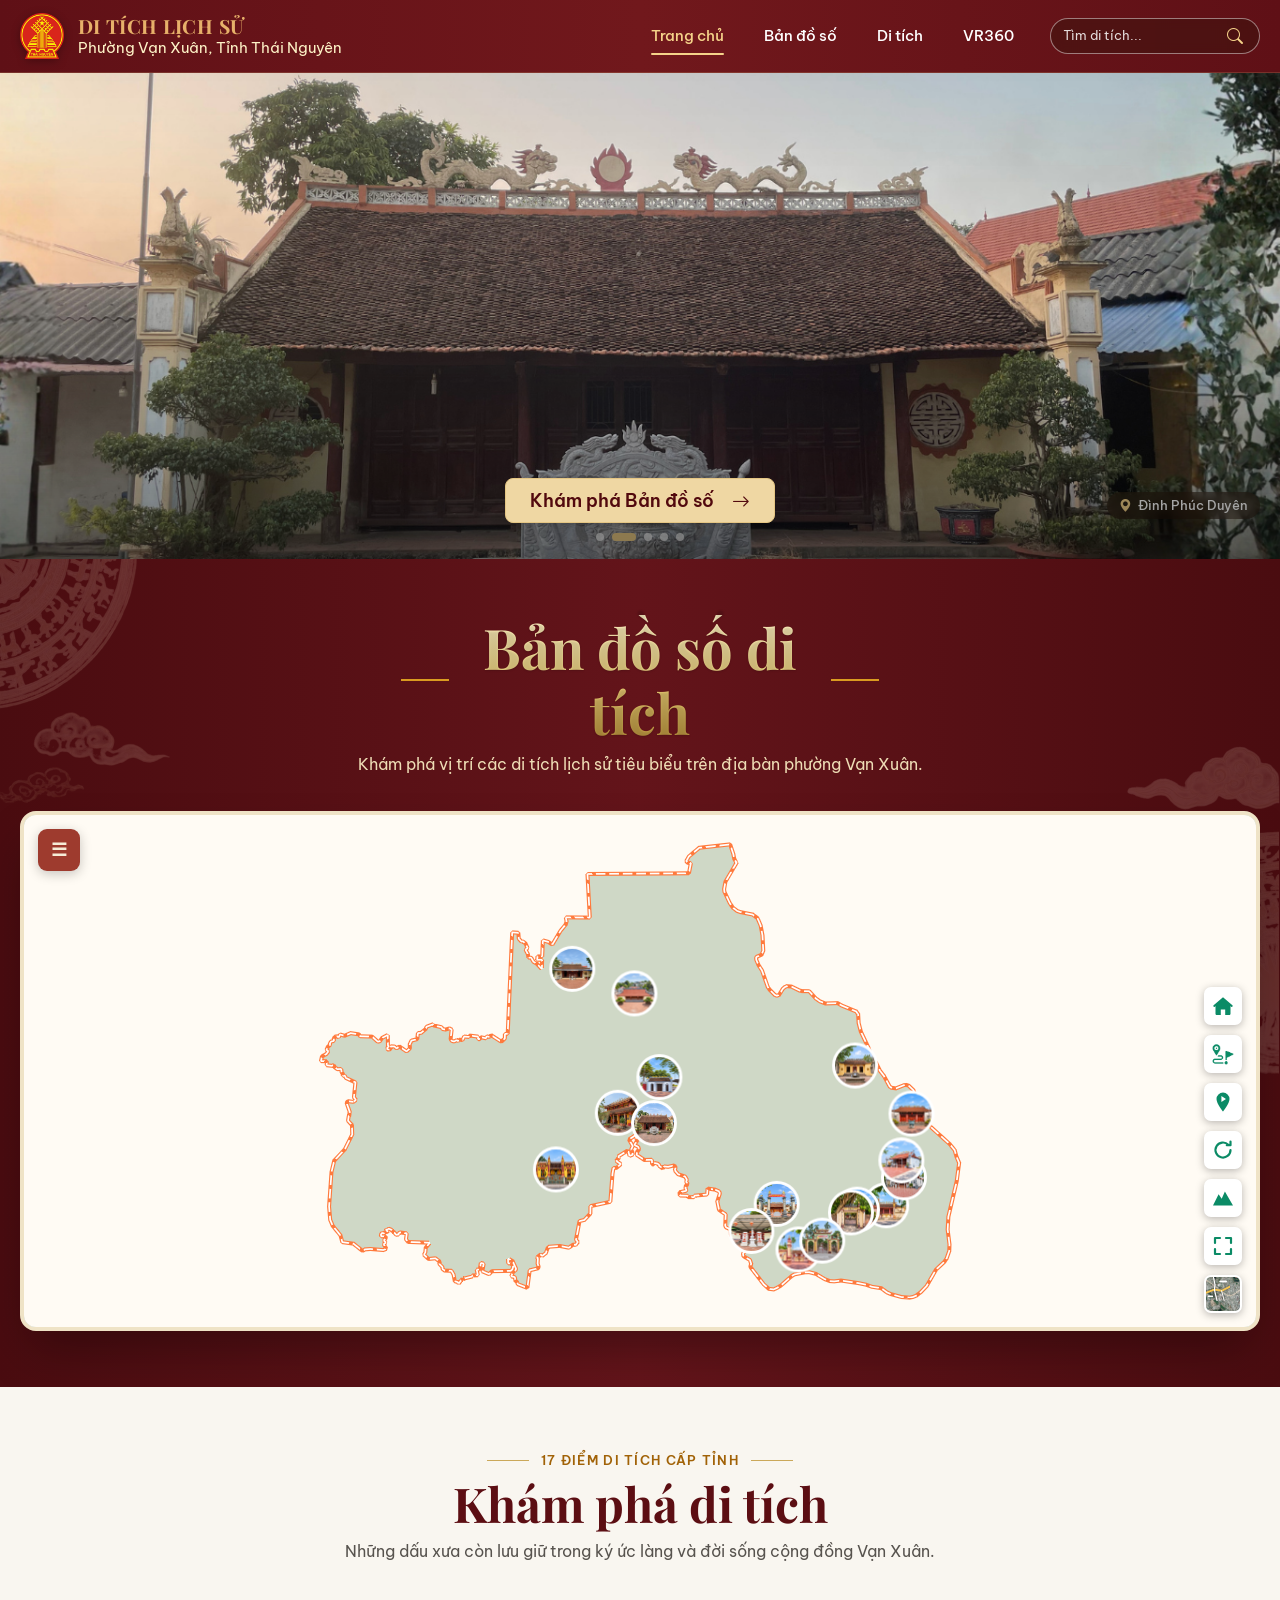
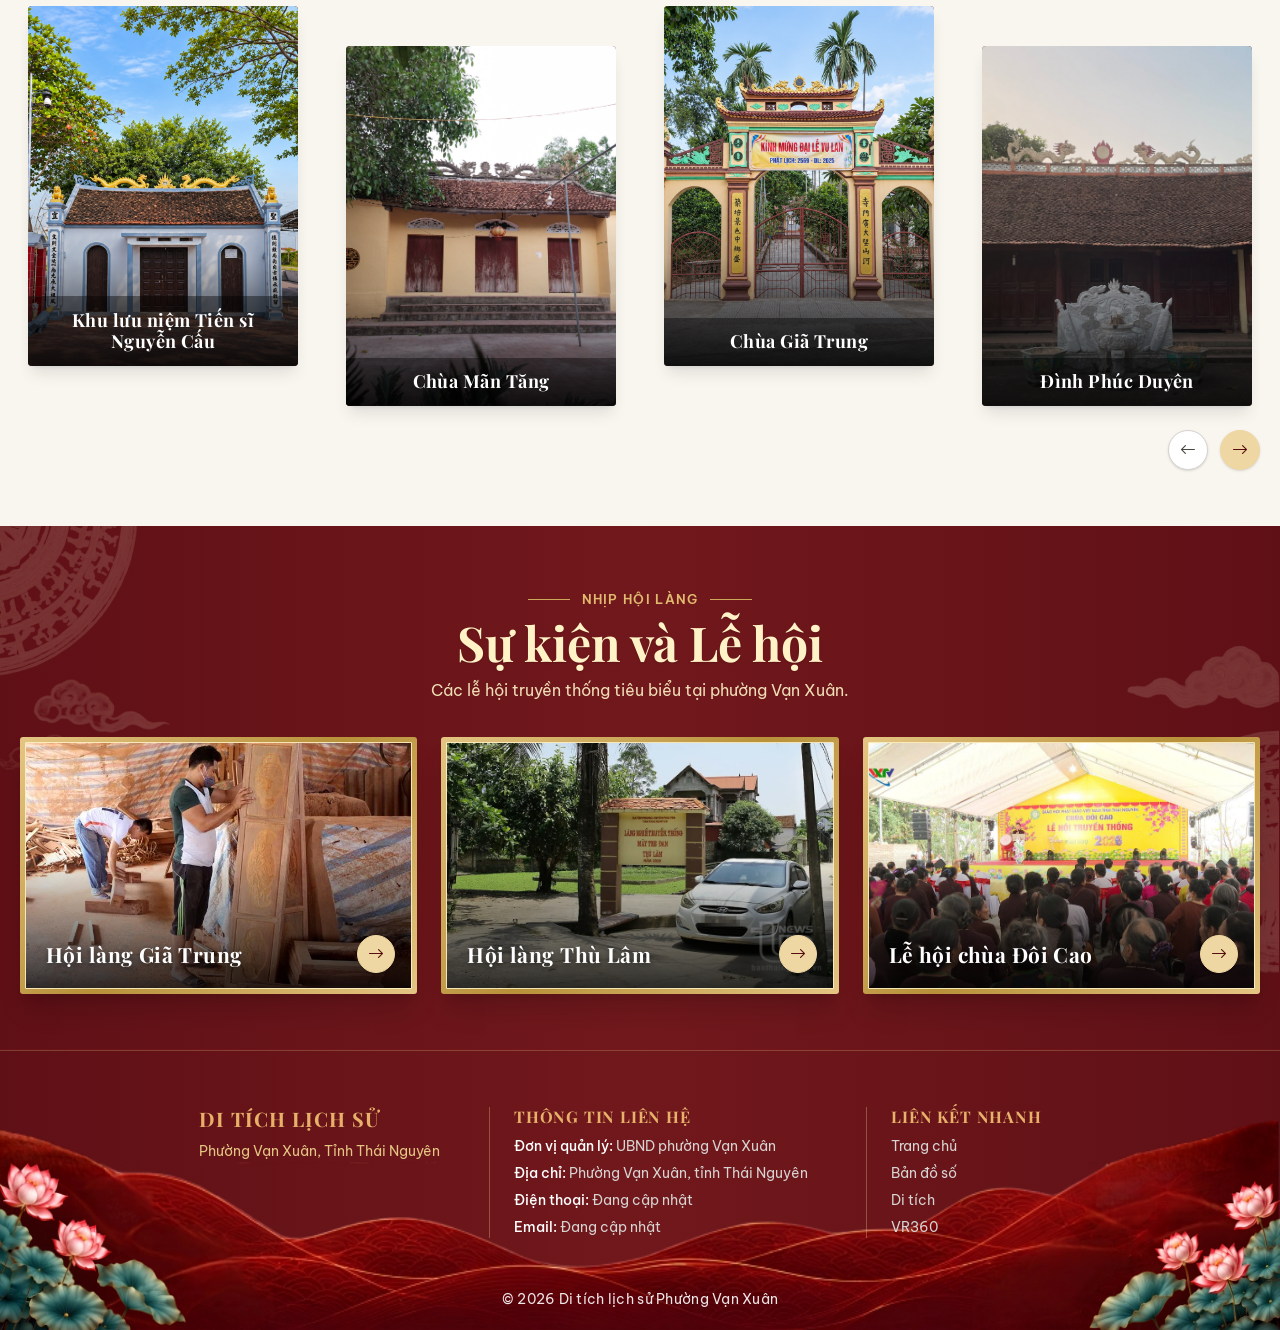
<file: index.html>
<!doctype html>
<html lang="vi">
<head>
  <meta charset="utf-8">
  <meta name="viewport" content="width=device-width, initial-scale=1">
  <title>Di tích lịch sử – Phường Vạn Xuân, Tỉnh Thái Nguyên</title>
  <meta name="description" content="Bản đồ số và thông tin các di tích lịch sử, lễ hội truyền thống tiêu biểu trên địa bàn phường Vạn Xuân, tỉnh Thái Nguyên.">

  <!-- Fonts -->
  <link rel="preconnect" href="https://fonts.googleapis.com">
  <link rel="preconnect" href="https://fonts.gstatic.com" crossorigin>
  <!-- Font chung toàn site – khai báo font ở theme.css (--vx-font-heading / --vx-font-body) -->
  <link href="https://fonts.googleapis.com/css2?family=Be+Vietnam+Pro:ital,wght@0,400;0,500;0,600;0,700;1,400&family=Playfair+Display:ital,wght@0,400;0,500;0,600;0,700;1,400&display=swap" rel="stylesheet">

  <!-- Bootstrap 5.3 + Icons + Swiper (CDN) -->
  <link rel="stylesheet" href="https://cdn.jsdelivr.net/npm/bootstrap@5.3.3/dist/css/bootstrap.min.css">
  <link rel="stylesheet" href="https://cdn.jsdelivr.net/npm/bootstrap-icons@1.11.3/font/bootstrap-icons.min.css">
  <link rel="stylesheet" href="https://cdn.jsdelivr.net/npm/swiper@11.1.14/swiper-bundle.min.css">

  <!-- Theme (tokens màu, font, component) -->
  <link rel="stylesheet" href="assets/css/theme.css">
</head>
<body data-route="home">

  <!-- ================= HEADER ================= -->
  <div data-vx-header></div>

  <main>
    <!-- ================= HERO ================= -->
    <section class="vx-hero" aria-label="Giới thiệu">
      <!-- Ảnh nền hero dạng slide (assets/js/app.js -> renderHero, dữ liệu: VX_DATA.hero) -->
      <div class="swiper vx-hero__swiper" id="heroSwiper" aria-roledescription="carousel" aria-label="Ảnh di tích tiêu biểu">
        <div class="swiper-wrapper" id="heroTrack"></div>
        <div class="swiper-pagination vx-hero__dots"></div>
      </div>
      <div class="container container-vx vx-hero__actions">
        <div class="d-flex justify-content-center">
          <a href="pages/ban-do.html" class="btn btn-vx-gold btn-lg px-4 py-2">Khám phá Bản đồ số <i class="bi bi-arrow-right ms-2" aria-hidden="true"></i></a>
        </div>
      </div>
    </section>

    <!-- ================= BẢN ĐỒ SỐ ================= -->
    <section class="vx-section vx-section--red-dark vx-section--orn" id="ban-do">
      <div class="container container-vx">
        <div class="vx-head vx-head--dark">
          <h2 class="vx-title vx-title--lined"><span class="vx-text-gradient">Bản đồ số di tích</span></h2>
          <p class="vx-lead">Khám phá vị trí các di tích lịch sử tiêu biểu trên địa bàn phường Vạn Xuân.</p>
        </div>

        <!-- Nhúng trực tiếp trang Bản đồ số (pages/ban-do-so.html) -->
        <div class="vx-map-frame">
          <iframe class="vx-map-embed" src="pages/ban-do-so.html" title="Bản đồ số di tích phường Vạn Xuân"
                  loading="lazy" allow="fullscreen; geolocation" allowfullscreen></iframe>
          <!-- <a class="vx-map-open" href="pages/ban-do.html"></a> -->
        </div>
      </div>
    </section>

    <!-- ================= KHÁM PHÁ DI TÍCH ================= -->
    <section class="vx-section vx-section--cream" id="di-tich">
      <div class="container container-vx">
        <div class="vx-head vx-head--serif-lead">
          <div class="vx-eyebrow">17 điểm di tích cấp tỉnh</div>
          <h2 class="vx-title">Khám phá di tích</h2>
          <p class="vx-lead">Những dấu xưa còn lưu giữ trong ký ức làng và đời sống cộng đồng Vạn Xuân.</p>
        </div>

        <div class="vx-carousel">
          <div class="swiper vx-carousel__swiper" id="heritageSwiper" aria-label="Danh sách di tích">
            <div class="swiper-wrapper" id="heritageTrack"></div>
          </div>
          <div class="vx-carousel__nav">
            <button type="button" class="btn-vx-circle" data-carousel-prev aria-label="Lùi lại"><i class="bi bi-arrow-left" aria-hidden="true"></i></button>
            <button type="button" class="btn-vx-circle btn-vx-circle--gold" data-carousel-next aria-label="Xem tiếp"><i class="bi bi-arrow-right" aria-hidden="true"></i></button>
          </div>
        </div>
      </div>
    </section>

    <!-- ================= SỰ KIỆN & LỄ HỘI ================= -->
    <section class="vx-section vx-section--red vx-section--orn" id="le-hoi">
      <div class="container container-vx">
        <div class="vx-head vx-head--dark vx-head--serif-lead">
          <div class="vx-eyebrow">Nhịp hội làng</div>
          <h2 class="vx-title">Sự kiện và Lễ hội</h2>
          <p class="vx-lead">Các lễ hội truyền thống tiêu biểu tại phường Vạn Xuân.</p>
        </div>
        <div class="row g-4 g-xl-4 justify-content-center" id="festivalGrid"></div>
      </div>
    </section>
  </main>

  <!-- ================= FOOTER (assets/js/layout.js) ================= -->
  <div data-vx-footer></div>

  <!-- ================= TEMPLATES (component tái sử dụng) ================= -->
  <!-- Thẻ di tích: mặc định là ảnh + tên; hover/focus mới hiện khung thông tin (gấm đỏ) -->
  <template id="tplCardPhoto">
    <div class="swiper-slide vx-carousel__item">
      <a class="vx-card" href="#">
        <img class="vx-card__img" src="" alt="" loading="lazy">
        <h3 class="vx-card__title"></h3>
        <div class="vx-card__info">
          <svg class="vx-card__icon" viewBox="0 0 64 48" fill="none" stroke="currentColor" stroke-width="1.6" stroke-linejoin="round" aria-hidden="true">
            <path d="M32 3v5M8 16c8 0 14-3 24-8 10 5 16 8 24 8M14 16v6h36v-6M4 28c10 0 18-3 28-7 10 4 18 7 28 7M10 28v17h44V28M26 45V33h12v12M16 33h4v6h-4zM44 33h4v6h-4zM6 45h52"/>
          </svg>
          <h3 class="vx-card__info-title"></h3>
          <p class="vx-card__info-desc"></p>
          <span class="btn btn-vx-outline">Xem chi tiết</span>
        </div>
      </a>
    </div>
  </template>

  <template id="tplFestival">
    <div class="col-12 col-md-6 col-lg-4">
      <a class="vx-fest" href="#">
        <div class="vx-fest__inner">
          <img class="vx-fest__img" src="" alt="" loading="lazy">
          <div class="vx-fest__bar">
            <h3 class="vx-fest__title"></h3>
            <span class="btn-vx-circle btn-vx-circle--gold" aria-hidden="true"><i class="bi bi-arrow-right"></i></span>
          </div>
        </div>
      </a>
    </div>
  </template>

  <script src="https://cdn.jsdelivr.net/npm/bootstrap@5.3.3/dist/js/bootstrap.bundle.min.js"></script>
  <script src="https://cdn.jsdelivr.net/npm/swiper@11.1.14/swiper-bundle.min.js"></script>
  <script src="root_data/vx-data.js"></script>
  <script src="assets/js/router.js"></script>
  <script src="assets/js/layout.js"></script>
  <script src="assets/js/data.js"></script>
  <script src="assets/js/app.js"></script>
</body>
</html>
</file>
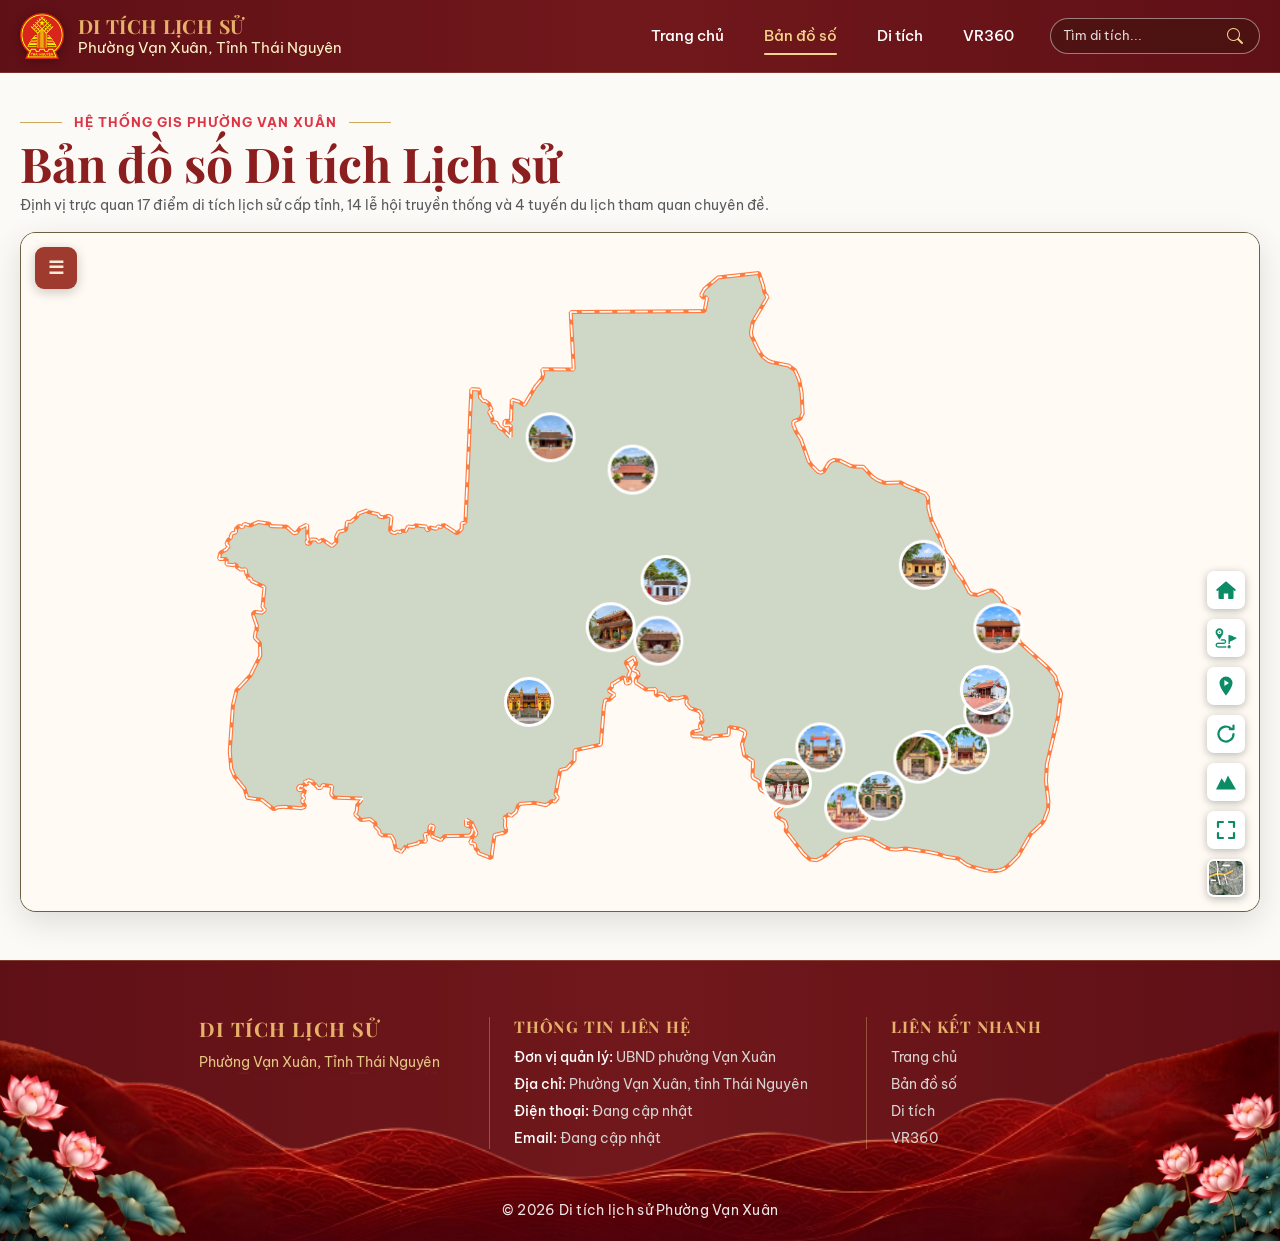
<file: pages/ban-do.html>
<!doctype html>
<html lang="vi">
<head>
  <meta charset="utf-8">
  <meta name="viewport" content="width=device-width, initial-scale=1">
  <title>Bản đồ số di tích – Phường Vạn Xuân, Tỉnh Thái Nguyên</title>
  <meta name="description" content="Bản đồ số GIS định vị 17 di tích lịch sử và 4 tuyến tham quan di sản trên địa bàn phường Vạn Xuân, tỉnh Thái Nguyên.">

  <!-- Fonts -->
  <link rel="preconnect" href="https://fonts.googleapis.com">
  <link rel="preconnect" href="https://fonts.gstatic.com" crossorigin>
  <link href="https://fonts.googleapis.com/css2?family=Be+Vietnam+Pro:ital,wght@0,400;0,500;0,600;0,700;1,400&family=Playfair+Display:ital,wght@0,400;0,500;0,600;0,700;1,400&display=swap" rel="stylesheet">

  <!-- Bootstrap 5.3 + Icons -->
  <link rel="stylesheet" href="https://cdn.jsdelivr.net/npm/bootstrap@5.3.3/dist/css/bootstrap.min.css">
  <link rel="stylesheet" href="https://cdn.jsdelivr.net/npm/bootstrap-icons@1.11.3/font/bootstrap-icons.min.css">

  <!-- Theme -->
  <link rel="stylesheet" href="../assets/css/theme.css">
  <style>
    
    .vx-map-page-body {
      padding: 32px 0 48px;
      background: var(--vx-cream, #fcfaf7);
    }
    .vx-map-container-card {
      position: relative;
      width: 100%;
      height: calc(100vh - 250px);
      min-height: 680px;
      border-radius: 16px;
      overflow: hidden;
      box-shadow: 0 10px 32px rgba(0,0,0,0.12);
      border: 1px solid rgba(228,197,131,0.4);
      background: #1a1a1a;
    }
    .vx-map-container-card iframe {
      width: 100%;
      height: 100%;
      border: none;
      display: block;
    }
    .vx-map-popout-btn {
      position: absolute;
      top: 14px;
      right: 14px;
      z-index: 10;
      background: rgba(158,59,46,0.92);
      color: #fff;
      padding: 7px 16px;
      border-radius: 20px;
      font-size: 0.85rem;
      font-weight: 600;
      text-decoration: none;
      backdrop-filter: blur(4px);
      box-shadow: 0 4px 12px rgba(0,0,0,0.25);
      border: 1px solid rgba(228,197,131,0.5);
      transition: all .2s ease-in-out;
    }
    .vx-map-popout-btn:hover {
      background: #852d22;
      color: #fff;
      transform: translateY(-1px);
      box-shadow: 0 6px 16px rgba(0,0,0,0.35);
    }
  </style>
</head>
<body data-route="map">

  <!-- ================= HEADER DÙNG CHUNG ================= -->
  <div data-vx-header></div>

  <!-- ================= NỘI DUNG CHÍNH (CONTAINER ĐỒNG BỘ) ================= -->
  <main class="vx-map-page-body">
    <div class="container container-vx">
      <div class="d-flex flex-column flex-md-row justify-content-between align-items-md-end mb-3">
        <div>
          <div class="vx-eyebrow text-uppercase text-danger fw-bold small mb-1" style="letter-spacing:1px;">Hệ thống GIS Phường Vạn Xuân</div>
          <h1 class="vx-title h2 mb-1" style="font-family: var(--vx-font-heading, 'Playfair Display'); color: var(--vx-red-dark, #8b1e1e);">Bản đồ số Di tích Lịch sử</h1>
          <p class="text-muted mb-0 small">Định vị trực quan 17 điểm di tích lịch sử cấp tỉnh, 14 lễ hội truyền thống và 4 tuyến du lịch tham quan chuyên đề.</p>
        </div>
      </div>

      <!-- Container nhúng Iframe trang Bản đồ số -->
      <div class="vx-map-container-card">
        <iframe src="ban-do-so.html" title="Bản đồ số di tích phường Vạn Xuân" allow="fullscreen; geolocation" allowfullscreen></iframe>
      </div>
    </div>
  </main>

  <!-- ================= FOOTER DÙNG CHUNG ================= -->
  <div data-vx-footer></div>

  <script src="https://cdn.jsdelivr.net/npm/bootstrap@5.3.3/dist/js/bootstrap.bundle.min.js"></script>
  <script src="../root_data/vx-data.js"></script>
  <script src="../assets/js/router.js"></script>
  <script src="../assets/js/layout.js"></script>
</body>
</html>
</file>
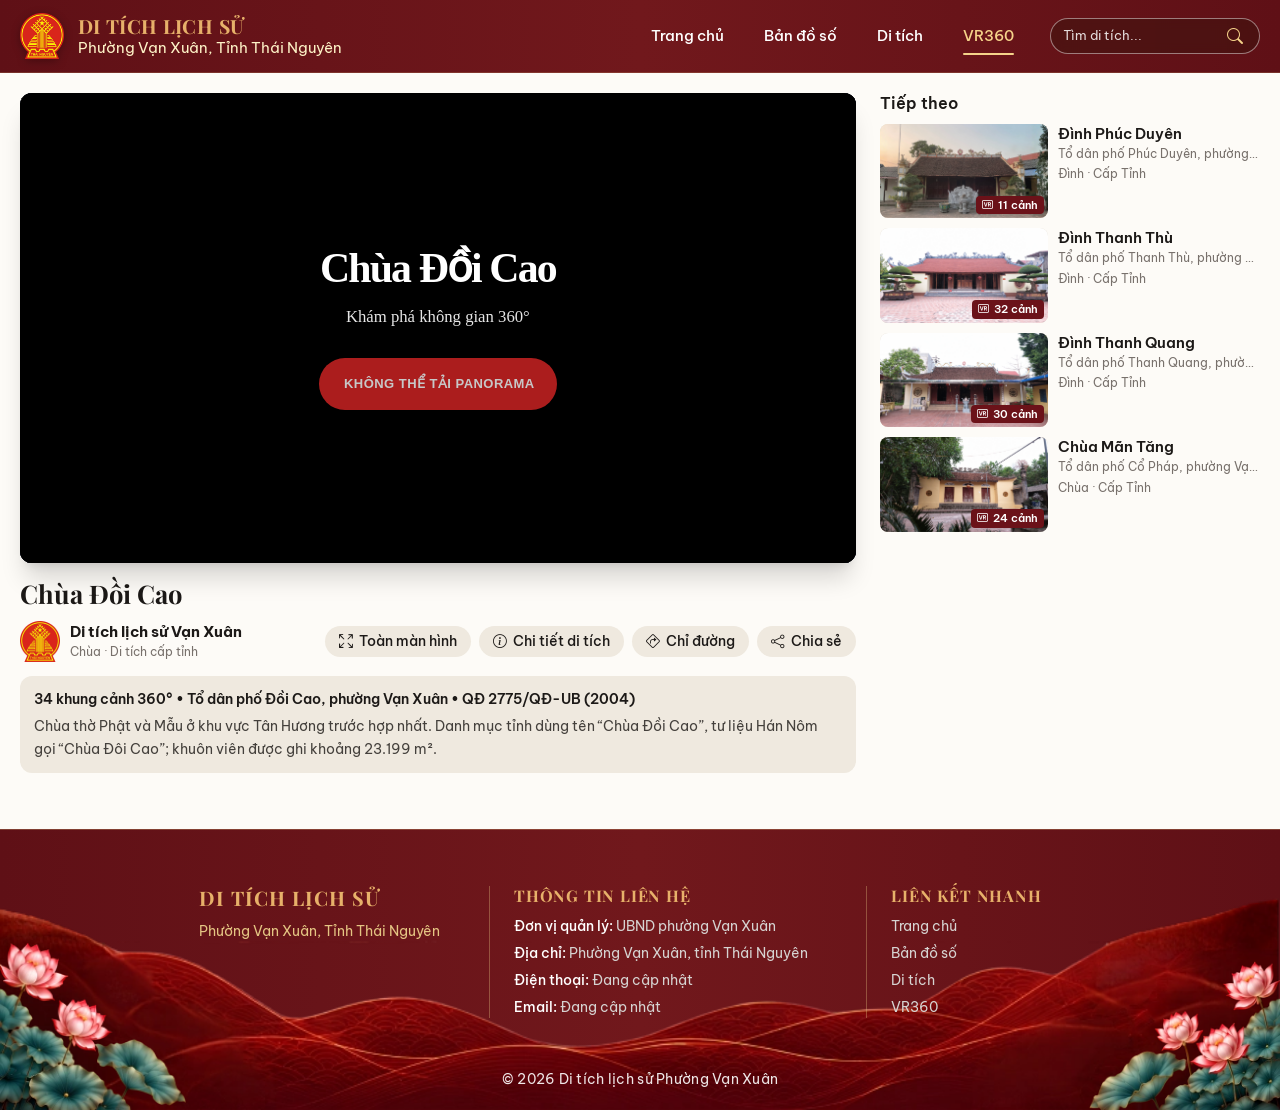
<file: pages/vr360.html>
<!doctype html>
<html lang="vi">
<head>
  <meta charset="utf-8">
  <meta name="viewport" content="width=device-width, initial-scale=1">
  <title>VR360 – Di tích Phường Vạn Xuân</title>
  <meta name="description" content="Tham quan thực tế ảo 360° các di tích lịch sử phường Vạn Xuân, tỉnh Thái Nguyên.">

  <link rel="preconnect" href="https://fonts.googleapis.com">
  <link rel="preconnect" href="https://fonts.gstatic.com" crossorigin>
  <!-- Font chung toàn site – khai báo font ở theme.css (--vx-font-heading / --vx-font-body) -->
  <link href="https://fonts.googleapis.com/css2?family=Be+Vietnam+Pro:ital,wght@0,400;0,500;0,600;0,700;1,400&family=Playfair+Display:ital,wght@0,400;0,500;0,600;0,700;1,400&display=swap" rel="stylesheet">
  <link rel="stylesheet" href="https://cdn.jsdelivr.net/npm/bootstrap@5.3.3/dist/css/bootstrap.min.css">
  <link rel="stylesheet" href="https://cdn.jsdelivr.net/npm/bootstrap-icons@1.11.3/font/bootstrap-icons.min.css">
  <link rel="stylesheet" href="../assets/css/theme.css">
  <link rel="stylesheet" href="../assets/css/pages/vr360.css">
</head>
<!-- Route "vr360":  vr360.html?id=<id>  -> player VR360 (iframe vr360-dia-diem.html) của di tích + danh sách "Tiếp theo"
     Dữ liệu tour: tools/build_vr360.py -> root_data/vr360/vr360-sites.js -->
<body data-route="vr360">
  <div data-vx-header></div>

  <main class="vxv">
    <div class="container container-vx">
      <div class="vxv-grid">
        <!-- Cột chính: player + thông tin -->
        <section class="vxv-main" aria-labelledby="vrTitle">
          <div class="vxv-player" id="vrPlayer"></div>

          <h1 class="vxv-title" id="vrTitle"></h1>
          <div class="vxv-meta-row">
            <div class="vxv-channel">
              <img class="vxv-channel__logo" src="../assets/img/logo-thai-nguyen.webp" alt="" width="40" height="42">
              <div>
                <strong>Di tích lịch sử Vạn Xuân</strong>
                <small id="vrRank"></small>
              </div>
            </div>
            <div class="vxv-actions" id="vrActions"></div>
          </div>

          <div class="vxv-desc" id="vrDesc">
            <div class="vxv-desc__meta" id="vrMeta"></div>
            <div class="vxv-desc__body" id="vrBody"></div>
          </div>
        </section>

        <!-- Cột phải: danh sách tiếp theo -->
        <aside class="vxv-side" aria-label="Di tích khác">
          <h2 class="vxv-side__title">Tiếp theo</h2>
          <div class="vxv-list" id="vrList"></div>
        </aside>
      </div>
    </div>
  </main>

  <div data-vx-footer></div>

  <script src="https://cdn.jsdelivr.net/npm/bootstrap@5.3.3/dist/js/bootstrap.bundle.min.js"></script>
  <script src="../root_data/vx-data.js"></script>
  <script src="../root_data/vr360/vr360-sites.js"></script>
  <script src="../assets/js/router.js"></script>
  <script src="../assets/js/layout.js"></script>
  <script src="../assets/js/pages/vr360.js"></script>
</body>
</html>
</file>
<file: assets/css/pages/vr360.css>
/* =========================================================
   TRANG VR360 – bố cục kiểu YouTube (player + mô tả | danh sách "Tiếp theo")
   Màu / font lấy từ theme.css
   ========================================================= */
.vxv { background: var(--vx-paper-light); padding: 20px 0 56px; color: var(--vx-stone-700); }

.vxv-grid { display: grid; grid-template-columns: minmax(0, 1fr) 380px; gap: 24px; align-items: start; }

/* Player 16:9 */
.vxv-player { position: relative; aspect-ratio: 16 / 9; border-radius: 12px; overflow: hidden; background: #0e0a09; box-shadow: var(--vx-shadow-lg); }
.vxv-player iframe { position: absolute; inset: 0; width: 100%; height: 100%; border: 0; }
.vxv-player__poster { position: absolute; inset: 0; width: 100%; height: 100%; object-fit: cover; filter: brightness(.45) saturate(.9); }
.vxv-player__state {
  position: absolute; inset: 0; display: flex; flex-direction: column; align-items: center; justify-content: center;
  gap: 10px; padding: 24px; text-align: center; color: var(--vx-white);
}
.vxv-player__state strong { font: 600 clamp(1rem, .9rem + .5vw, 1.35rem)/1.3 var(--vx-font-heading); }
.vxv-player__state span { font-size: .9rem; color: rgba(255, 255, 255, .85); }
.vxv-player__badge {
  width: 64px; height: 64px; border-radius: 50%; display: grid; place-items: center; margin-bottom: 4px;
  background: rgba(255, 255, 255, .14); border: 1px solid rgba(255, 255, 255, .35); font-size: 30px; color: var(--vx-gold-300);
}
.vxv-player__state .btn { --bs-btn-font-size: .9rem; --bs-btn-padding-y: .55rem; --bs-btn-padding-x: 1.1rem; margin-top: 6px; }

/* Tiêu đề + hàng kênh / hành động */
.vxv-title { font: 700 clamp(1.25rem, 1.05rem + .8vw, 1.6rem)/1.3 var(--vx-font-heading); color: var(--vx-stone-900); margin: 14px 0 10px; }
.vxv-meta-row { display: flex; flex-wrap: wrap; align-items: center; justify-content: space-between; gap: 12px; }
.vxv-channel { display: flex; align-items: center; gap: 10px; }
.vxv-channel__logo { width: 40px; height: auto; }
.vxv-channel strong { display: block; font-size: .95rem; color: var(--vx-stone-900); }
.vxv-channel small { display: block; font-size: .78rem; color: var(--vx-stone-500); }
.vxv-actions { display: flex; flex-wrap: wrap; gap: 8px; }
.vxv-pill {
  display: inline-flex; align-items: center; gap: 6px; border: 0; border-radius: 999px; padding: 7px 14px;
  font: 500 .85rem/1.2 var(--vx-font-body); color: var(--vx-stone-900); background: #efe9df; text-decoration: none;
}
.vxv-pill:hover { background: #e5dccd; color: var(--vx-crimson-800); }

/* Hộp mô tả */
.vxv-desc { margin-top: 14px; padding: 12px 14px; border-radius: 12px; background: #efe9df; font-size: .9rem; line-height: 1.6; }
.vxv-desc__meta { font-weight: 600; color: var(--vx-stone-900); margin-bottom: 4px; }
.vxv-desc__body p { margin: 0; }

/* Danh sách tiếp theo */
.vxv-side__title { font: 600 1rem/1.3 var(--vx-font-body); color: var(--vx-stone-900); margin: 0 0 10px; }
.vxv-list { display: grid; gap: 10px; }
.vxv-item { display: grid; grid-template-columns: 168px minmax(0, 1fr); gap: 10px; text-decoration: none; color: inherit; border-radius: 10px; }
.vxv-item:hover .vxv-item__text strong { color: var(--vx-crimson-700); }
.vxv-item__thumb {
  position: relative; aspect-ratio: 16 / 9; border-radius: 8px; overflow: hidden; background: #e5dccd;
  display: grid; place-items: center; color: var(--vx-stone-400); font-size: 22px;
}
.vxv-item__thumb img { position: absolute; inset: 0; width: 100%; height: 100%; object-fit: cover; transition: transform .3s; }
.vxv-item:hover .vxv-item__thumb img { transform: scale(1.05); }
.vxv-item__badge {
  position: absolute; right: 4px; bottom: 4px; padding: 1px 6px; border-radius: 4px;
  font: 600 .7rem/1.5 var(--vx-font-body); color: var(--vx-white); background: rgba(0, 0, 0, .7);
}
.vxv-item__badge.is-on { background: var(--vx-crimson-700); }
.vxv-item__text { min-width: 0; display: flex; flex-direction: column; gap: 2px; }
.vxv-item__text strong { font: 600 .92rem/1.3 var(--vx-font-body); color: var(--vx-stone-900); display: -webkit-box; -webkit-line-clamp: 2; -webkit-box-orient: vertical; overflow: hidden; }
.vxv-item__text small { font-size: .76rem; color: var(--vx-stone-500); white-space: nowrap; overflow: hidden; text-overflow: ellipsis; }
.vxv-empty { color: var(--vx-stone-500); font-size: .9rem; }

@media (max-width: 991.98px) {
  .vxv-grid { grid-template-columns: 1fr; }
}
@media (max-width: 575.98px) {
  .vxv-item { grid-template-columns: 140px minmax(0, 1fr); }
}
.vxv-item__badge .bi { margin-right: 2px; }
</file>
<file: assets/css/theme.css>
/* =========================================================
   DI TÍCH LỊCH SỬ – PHƯỜNG VẠN XUÂN
   Theme config (design tokens) + Bootstrap 5.3 overrides
   Mọi màu / font / khoảng cách lấy từ biến bên dưới – sửa 1 chỗ dùng toàn site.
   ========================================================= */

/* ---------- 1. DESIGN TOKENS ---------- */
:root {
  /* Crimson (đỏ son) */
  --vx-crimson-950: #3a0508;
  --vx-crimson-900: #4a080d;
  --vx-crimson-850: #52090e;
  --vx-crimson-800: #5c0e13;
  --vx-crimson-700: #6b1219;
  --vx-crimson-650: #6c090e;
  --vx-crimson-600: #7d141d;
  --vx-crimson-500: #821922;
  --vx-crimson-400: #991b1b;

  /* Gold (nhũ vàng) */
  --vx-gold-50: #fff2c6;
  --vx-gold-100: #fae6b8;
  --vx-gold-150: #fde68a;
  --vx-gold-200: #efd7a3;
  --vx-gold-300: #f5d38a;
  --vx-gold-350: #ecd07a;
  --vx-gold-400: #e4c583;
  --vx-gold-450: #e2ba6f;
  --vx-gold-500: #e7b16a;
  --vx-gold-600: #cba85a;
  --vx-gold-700: #b89139;
  --vx-gold-800: #a16207;
  --vx-gold-line: rgba(251, 191, 36, 0.8);
  --vx-gold-border: rgba(230, 202, 123, 0.5);

  /* Neutral / paper */
  --vx-paper: #f9f6f0;
  --vx-paper-light: #fdfbf7;
  --vx-cream-100: #fef3c7;
  --vx-cream-200: #e7d4b5;
  --vx-stone-900: #1c1917;
  --vx-stone-700: #44403c;
  --vx-stone-600: #57534e;
  --vx-stone-500: #78716c;
  --vx-stone-400: #a8a29e;
  --vx-stone-300: #d6d3d1;
  --vx-stone-200: #e7e5e4;
  --vx-stone-100: #f5f5f4;
  --vx-white: #ffffff;

  /* Map distance legend */
  --vx-dist-1: #dc2626; /* < 250 m */
  --vx-dist-2: #d97706; /* 250–750 m */
  --vx-dist-3: #0d9488; /* 750 m–1,5 km */
  --vx-dist-4: #1d4ed8; /* > 1,5 km */
  --vx-dist-far: #2563eb; /* cặp xa nhất */
  --vx-marker-cover: #f59e0b;

  /* Typography */
  /* Font toàn site (theo thiết kế Figma): tiêu đề Playfair Display, nội dung Be Vietnam Pro */
  --vx-font-heading: "Playfair Display", Georgia, "Times New Roman", serif;
  --vx-font-body: "Be Vietnam Pro", system-ui, -apple-system, "Segoe UI", Roboto, sans-serif;
  --vx-fs-display: clamp(2rem, 1.2rem + 3.2vw, 3.5rem);
  --vx-fs-h2: clamp(1.875rem, 1.3rem + 2.2vw, 3rem);
  --vx-fs-h3: 1.125rem;
  --vx-fs-eyebrow: 0.8125rem;

  /* Radius / shadow / spacing */
  --vx-radius-sm: 4px;
  --vx-radius: 8px;
  --vx-radius-lg: 12px;
  --vx-radius-xl: 16px;
  --vx-shadow-sm: 0 1px 3px rgba(0, 0, 0, .1), 0 1px 2px -1px rgba(0, 0, 0, .1);
  --vx-shadow: 0 10px 15px -3px rgba(0, 0, 0, .1), 0 4px 6px -4px rgba(0, 0, 0, .1);
  --vx-shadow-lg: 0 20px 25px -5px rgba(0, 0, 0, .15), 0 8px 10px -6px rgba(0, 0, 0, .1);
  --vx-shadow-xl: 0 25px 50px -12px rgba(0, 0, 0, .35);
  --vx-section-py: clamp(2.25rem, 1.5rem + 2.5vw, 3.5rem);
  --vx-header-h: 72px;
  --vx-container: 1240px;      /* 1 container chung toàn site (header, section, footer, trang chi tiết) */
  --vx-container-narrow: 1240px;
  --vx-gutter: 20px;

  /* Gradients */
  --vx-gradient-gold-text: linear-gradient(180deg, var(--vx-gold-50) 0%, var(--vx-gold-350) 50%, var(--vx-gold-700) 100%);
  --vx-gradient-card: linear-gradient(180deg, var(--vx-crimson-700) 0%, #420609 100%);

  /* Background images (ảnh nền section) */
  /* Dải đỏ theo thiết kế: tối hai bên – sáng ở giữa */
  --vx-red-band: linear-gradient(90deg, #5f1016 0%, #71181c 50%, #5f1016 100%);
  --vx-bg-red: var(--vx-red-band);
  --vx-bg-red-dark: linear-gradient(90deg, #4a0c10 0%, #63141a 50%, #4a0c10 100%);
  --vx-bg-cream: none;
  /* Hoạ tiết trang trí (assets/img) */
  --vx-orn-drum: url("../img/hoavan_toplefft.webp");   /* trống đồng + mây, góc trái trên */
  --vx-orn-drum-r: url("../img/hoavan_right.webp");    /* trống đồng + mây, mép phải */
  --vx-orn-wave-red: url("../img/song_bottom.webp");   /* sóng đỏ */
  --vx-orn-wave-cream: url("../img/song_svg.svg");     /* sóng kem */
  --vx-bg-footer: none; /* hoa sen chân trang dùng 2 ảnh góc .vx-lotus-corner */
  --vx-hero-img: url("../img/hero/chua_doi_cao.png");

  /* ---------- 2. BOOTSTRAP VARIABLE MAPPING ---------- */
  --bs-body-font-family: var(--vx-font-body);
  --bs-body-color: var(--vx-stone-700);
  --bs-body-bg: var(--vx-paper-light);
  --bs-primary: var(--vx-crimson-800);
  --bs-primary-rgb: 92, 14, 19;
  --bs-secondary: var(--vx-gold-200);
  --bs-secondary-rgb: 239, 215, 163;
  --bs-link-color: var(--vx-crimson-700);
  --bs-link-color-rgb: 107, 18, 25;
  --bs-link-hover-color: var(--vx-crimson-400);
  --bs-link-hover-color-rgb: 153, 27, 27;
  --bs-border-color: var(--vx-stone-200);
  --bs-border-radius: var(--vx-radius);
  --bs-border-radius-lg: var(--vx-radius-lg);
  --bs-border-radius-xl: var(--vx-radius-xl);
  --bs-focus-ring-color: rgba(228, 197, 131, .45);
}

/* ---------- 3. BASE ---------- */
body {
  font-family: var(--vx-font-body);
  background: var(--vx-paper-light);
  -webkit-font-smoothing: antialiased;
}
h1, h2, h3, h4, h5, h6, .font-heading { font-family: var(--vx-font-heading); }
.container-vx, .container-vx-narrow {
  max-width: calc(var(--vx-container) + 2 * var(--vx-gutter));
  padding-left: var(--vx-gutter); padding-right: var(--vx-gutter);
}
.text-gold { color: var(--vx-gold-300) !important; }
.text-crimson { color: var(--vx-crimson-800) !important; }
img { max-width: 100%; }

/* ---------- 4. BUTTONS (dùng biến --bs-btn-* của Bootstrap) ---------- */
.btn-vx-gold {
  --bs-btn-font-family: var(--vx-font-body);
  --bs-btn-font-weight: 600;
  --bs-btn-font-size: 1.125rem;
  --bs-btn-color: var(--vx-crimson-850);
  --bs-btn-bg: var(--vx-gold-200);
  --bs-btn-border-color: var(--vx-gold-400);
  --bs-btn-hover-color: var(--vx-crimson-850);
  --bs-btn-hover-bg: var(--vx-gold-300);
  --bs-btn-hover-border-color: var(--vx-gold-500);
  --bs-btn-active-color: var(--vx-crimson-850);
  --bs-btn-active-bg: var(--vx-gold-400);
  --bs-btn-active-border-color: var(--vx-gold-500);
  --bs-btn-padding-x: 1.75rem;
  --bs-btn-padding-y: .8rem;
  --bs-btn-border-radius: var(--vx-radius);
  box-shadow: var(--vx-shadow);
  display: inline-flex; align-items: center; gap: .6rem;
}
.btn-vx-outline {
  --bs-btn-font-weight: 600;
  --bs-btn-font-size: .75rem;
  --bs-btn-color: var(--vx-gold-150);
  --bs-btn-bg: rgba(0, 0, 0, .25);
  --bs-btn-border-color: rgba(252, 211, 77, .4);
  --bs-btn-hover-color: var(--vx-crimson-850);
  --bs-btn-hover-bg: var(--vx-gold-200);
  --bs-btn-hover-border-color: var(--vx-gold-200);
  --bs-btn-active-bg: var(--vx-gold-400);
  --bs-btn-padding-y: .7rem;
  --bs-btn-border-radius: var(--vx-radius-sm);
  letter-spacing: .05em; text-transform: uppercase;
}
.btn-vx-circle {
  width: var(--vx-circle-size, 40px); height: var(--vx-circle-size, 40px);
  border-radius: 50%; padding: 0;
  display: inline-flex; align-items: center; justify-content: center;
  border: 1px solid var(--vx-stone-300); background: var(--vx-white); color: var(--vx-stone-700);
  box-shadow: var(--vx-shadow-sm); transition: all .2s ease;
}
.btn-vx-circle:hover { transform: translateY(-1px); box-shadow: var(--vx-shadow); }
.btn-vx-circle--gold { background: var(--vx-gold-200); border-color: var(--vx-gold-200); color: var(--vx-crimson-850); }
.btn-vx-circle:disabled { opacity: .45; transform: none; }

/* ---------- 5. HEADER ---------- */
.vx-header {
  position: sticky; top: 0; z-index: 1030;
  min-height: var(--vx-header-h);
  background: var(--vx-crimson-800) var(--vx-red-band);
  border-bottom: 1px solid rgba(228, 197, 131, .18);
}
.vx-header .navbar { --bs-navbar-padding-y: 0; min-height: var(--vx-header-h); }
.vx-brand { line-height: 1.2; text-decoration: none; display: inline-flex; align-items: center; gap: .85rem; }
.vx-brand__logo { width: 44px; height: auto; flex: 0 0 auto; filter: drop-shadow(0 2px 4px rgba(0, 0, 0, .3)); }
.vx-brand__text { display: block; }
.vx-brand__title {
  display: block; font-family: var(--vx-font-heading); font-weight: 700;
  font-size: clamp(1rem, .9rem + .4vw, 1.25rem); letter-spacing: .02em; text-transform: uppercase;
  color: var(--vx-gold-500);
}
.vx-brand__sub { display: block; font-family: var(--vx-font-body); font-size: clamp(.8rem, .76rem + .2vw, .92rem); color: var(--vx-cream-100); }
.vx-header .nav-link {
  --bs-nav-link-color: var(--vx-white);
  --bs-nav-link-hover-color: var(--vx-gold-300);
  --bs-navbar-active-color: var(--vx-gold-300);
  font-size: .95rem; font-weight: 500; position: relative;
  padding: .5rem 0 !important; margin: 0 1.25rem;
}
.vx-header .nav-link.active { color: var(--vx-gold-300); }
.vx-header .nav-link.active::after {
  content: ""; position: absolute; left: 0; right: 0; bottom: 0; height: 2px;
  background: var(--vx-gold-300); border-radius: 2px;
}
.vx-header .navbar-toggler { border-color: var(--vx-gold-400); color: var(--vx-gold-300); }
.vx-header .navbar-toggler:focus { box-shadow: 0 0 0 .2rem var(--bs-focus-ring-color); }

/* ---------- 6. HERO ---------- */
.vx-hero {
  position: relative; min-height: clamp(360px, 38vw, 494px);
  display: flex; align-items: flex-end;
  background: var(--vx-crimson-900) var(--vx-hero-img) center / cover no-repeat;
  overflow: hidden;
}
.vx-hero::before {
  content: ""; position: absolute; inset: 0;
  background: linear-gradient(180deg, rgba(0, 0, 0, .05) 0%, rgba(0, 0, 0, 0) 45%, rgba(0, 0, 0, .45) 100%);
}
.vx-hero__actions { position: relative; z-index: 2; padding-bottom: 2.25rem; }
/* Slide ảnh nền */
.vx-hero__swiper { position: absolute; inset: 0; z-index: 0; }
.vx-hero__slide { position: relative; overflow: hidden; }
.vx-hero__slide img { width: 100%; height: 100%; object-fit: cover; transform: scale(1.06); transition: transform 6s ease-out; }
.vx-hero__slide.swiper-slide-active img { transform: scale(1); }
.vx-hero::before { z-index: 1; pointer-events: none; }
.vx-hero__caption {
  position: absolute; z-index: 2; right: max(20px, calc((100% - var(--vx-container)) / 2)); bottom: 2.5rem;
  display: inline-flex; align-items: center; gap: 6px; padding: 6px 12px; border-radius: 999px;
  font: 500 .8rem/1.2 var(--vx-font-body); color: var(--vx-white); text-decoration: none;
  background: rgba(40, 20, 10, .45); backdrop-filter: blur(4px); -webkit-backdrop-filter: blur(4px);
}
.vx-hero__caption .bi { color: var(--vx-gold-300); }
.vx-hero__caption:hover { color: var(--vx-gold-200); }
.vx-hero__dots.swiper-pagination { bottom: 12px; z-index: 3; }
.vx-hero__dots .swiper-pagination-bullet { width: 8px; height: 8px; background: rgba(255, 255, 255, .7); opacity: 1; transition: width .3s; }
.vx-hero__dots .swiper-pagination-bullet-active { width: 24px; border-radius: 4px; background: var(--vx-gold-300); }
.vx-search {
  display: flex; align-items: center; gap: .65rem;
  min-height: 56px; padding: 0 1rem;
  border: 1px solid rgba(255, 255, 255, .45); border-radius: var(--vx-radius);
  background: rgba(40, 20, 10, .35); backdrop-filter: blur(6px); -webkit-backdrop-filter: blur(6px);
  color: var(--vx-white); width: min(100%, 430px);
}
.vx-search .form-control {
  background: transparent; border: 0; color: var(--vx-white); padding: 0; font-size: 1rem; box-shadow: none;
}
.vx-search .form-control::placeholder { color: rgba(255, 255, 255, .85); }
.vx-search:focus-within { border-color: var(--vx-gold-400); }
.vx-search--header {
  width: 210px; max-width: 100%; min-height: 36px; flex-shrink: 0;
  gap: .5rem; padding: 0 .75rem; border-radius: 999px;
}
.vx-search--header .form-control { min-width: 0; font-size: .8rem; }
.vx-search--header button {
  display: inline-flex; align-items: center; justify-content: center;
  padding: 0; width: 24px; height: 32px; flex-shrink: 0;
  border: 0; background: transparent; color: var(--vx-gold-300);
}
.vx-search--header button:focus-visible { outline: 2px solid currentColor; border-radius: 4px; }

/* ---------- 7. SECTIONS ---------- */
.vx-section { position: relative; padding: var(--vx-section-py) 0; background-repeat: no-repeat; background-size: cover; background-position: center; }
.vx-section--red-dark { background-color: var(--vx-crimson-850); background-image: var(--vx-bg-red-dark); }
.vx-section--red { background-color: var(--vx-crimson-600); background-image: var(--vx-bg-red); }
.vx-section--cream { background-color: var(--vx-paper); background-image: var(--vx-bg-cream); }
.vx-section > .container { position: relative; z-index: 1; }

/* Hoạ tiết trống đồng + mây ở 2 góc section đỏ */
.vx-section--orn { overflow: hidden; }
.vx-section--orn::before, .vx-section--orn::after {
  content: ""; position: absolute; z-index: 0; pointer-events: none; opacity: .16;
  background-repeat: no-repeat; background-size: contain;
}
.vx-section--orn::before { top: 0; left: 0; width: clamp(110px, 14vw, 176px); aspect-ratio: 176 / 244; background-image: var(--vx-orn-drum); }
.vx-section--orn::after { top: 22%; right: 0; width: clamp(90px, 13vw, 166px); aspect-ratio: 166 / 336; background-image: var(--vx-orn-drum-r); }
/* (Thiết kế: các section nối thẳng, sóng đỏ chỉ dùng ở footer) */

/* Section heading */
.vx-head { text-align: center; margin-bottom: clamp(1.25rem, 1rem + 1.5vw, 2.25rem); }
.vx-eyebrow {
  display: inline-flex; align-items: center; gap: .75rem;
  font-family: var(--vx-font-body); font-weight: 600; font-size: var(--vx-fs-eyebrow);
  letter-spacing: .1em; text-transform: uppercase; color: var(--vx-gold-800); margin-bottom: .35rem;
}
.vx-eyebrow::before, .vx-eyebrow::after { content: ""; width: 42px; height: 1.5px; background: var(--vx-gold-600); }
.vx-title { font-weight: 700; font-size: var(--vx-fs-h2); color: var(--vx-crimson-800); margin: 0 0 .5rem; line-height: 1.15; }
.vx-title--lined { display: inline-flex; align-items: center; gap: clamp(.75rem, 2vw, 1.75rem); font-size: var(--vx-fs-display); }
.vx-title--lined::before, .vx-title--lined::after { content: ""; flex: 0 0 clamp(28px, 4vw, 48px); height: 2px; background: var(--vx-gold-line); }
.vx-text-gradient {
  background: var(--vx-gradient-gold-text); -webkit-background-clip: text; background-clip: text;
  color: transparent; -webkit-text-fill-color: transparent;
}
.vx-lead { font-size: 1rem; color: var(--vx-stone-600); margin: 0 auto; max-width: 672px; }
.vx-head--dark .vx-eyebrow { color: var(--vx-gold-450); }
.vx-head--dark .vx-title { color: var(--vx-gold-50); text-shadow: 0 1px 2px rgba(0, 0, 0, .15); }
.vx-head--dark .vx-lead { color: rgba(254, 243, 199, .9); }
.vx-head--serif-lead .vx-lead { font-family: var(--vx-font-body); }

/* ---------- 8. MAP ---------- */
.vx-map-frame {
  position: relative; border-radius: var(--vx-radius-xl); overflow: hidden;
  border: 4px solid #efe3c6; box-shadow: var(--vx-shadow-xl);
  background: #f2ece0;
}
.vx-map-embed { display: block; width: 100%; height: clamp(360px, 40vw, 520px); border: 0; background: #f6efe1; }
.vx-map-open {
  position: absolute; z-index: 2; left: 16px; bottom: 16px;
  display: inline-flex; align-items: center; gap: 8px; padding: 9px 16px; border-radius: var(--vx-radius);
  font: 600 .85rem/1 var(--vx-font-body); color: var(--vx-white); text-decoration: none;
  background: var(--vx-crimson-800); box-shadow: var(--vx-shadow);
}
.vx-map-open:hover { background: var(--vx-crimson-400); color: var(--vx-white); }

/* ---------- 9. DISCOVER CAROUSEL (Swiper) ---------- */
.vx-carousel { position: relative; }
.vx-carousel__swiper { padding: 8px 0 1.5rem; overflow: hidden; }
/* Thẻ so le: thẻ chẵn thụt xuống */
.vx-carousel__item { height: auto; padding: 0 8px 2.5rem; }
.vx-carousel__item:nth-child(even) { padding-top: 2.5rem; padding-bottom: 0; }
/* Fallback khi không tải được Swiper: cuộn ngang */
.vx-carousel__swiper.is-fallback .swiper-wrapper { display: flex; gap: 2rem; overflow-x: auto; scroll-snap-type: x mandatory; }
.vx-carousel__swiper.is-fallback .swiper-slide { flex: 0 0 min(80%, 280px); scroll-snap-align: start; }
.vx-carousel__nav { display: flex; justify-content: flex-end; gap: .75rem; }

.vx-card {
  position: relative; display: block; aspect-ratio: 3 / 4;
  border-radius: var(--vx-radius-sm); overflow: hidden; box-shadow: var(--vx-shadow);
  text-decoration: none; color: inherit; background: var(--vx-crimson-800);
  outline: 8px solid transparent; transition: box-shadow .3s ease, outline-color .3s ease;
}
.vx-card__img { position: absolute; inset: 0; width: 100%; height: 100%; object-fit: cover; transition: transform .6s ease; }
.vx-card::after { content: ""; position: absolute; inset: 0; background: linear-gradient(0deg, rgba(0, 0, 0, .85) 0%, rgba(0, 0, 0, .2) 30%, rgba(0, 0, 0, 0) 55%); }
.vx-card__title {
  position: absolute; z-index: 1; left: 0; right: 0; bottom: 0; margin: 0;
  padding: .85rem 1rem; background: rgba(0, 0, 0, .4);
  font-family: var(--vx-font-heading); font-weight: 700; font-size: var(--vx-fs-h3); letter-spacing: .025em;
  color: var(--vx-white); text-align: center; transition: opacity .3s ease;
}
/* Khung thông tin gấm đỏ – chỉ hiện khi hover/focus (luôn hiện với .is-open: di tích chưa có ảnh) */
.vx-card__info {
  position: absolute; inset: 0; z-index: 2; display: flex; flex-direction: column; justify-content: center;
  padding: 1.25rem 1.1rem; color: var(--vx-white);
  background: linear-gradient(180deg, rgba(107, 18, 25, .93), rgba(66, 6, 9, .96));
  opacity: 0; transform: translateY(12px); transition: opacity .35s ease, transform .35s ease;
}
.vx-card__info::before { content: ""; position: absolute; left: 0; top: 0; width: 60%; aspect-ratio: 176 / 244; background: var(--vx-orn-drum) left top / contain no-repeat; opacity: .14; pointer-events: none; }
.vx-card__info > * { position: relative; }
.vx-card__icon { width: 52px; height: auto; color: var(--vx-gold-400); margin-bottom: .9rem; }
.vx-card__info-title { font-size: clamp(1.05rem, .95rem + .35vw, 1.3rem); font-weight: 700; color: var(--vx-white); margin-bottom: .9rem; line-height: 1.3; }
.vx-card__info-desc { font-size: .8rem; line-height: 1.55; color: rgba(254, 243, 199, .9); margin-bottom: 1.2rem; display: -webkit-box; -webkit-line-clamp: 7; -webkit-box-orient: vertical; overflow: hidden; }
.vx-card__info .btn { align-self: flex-start; min-width: 72%; }

.vx-card:hover, .vx-card:focus-visible, .vx-card.is-open { outline-color: rgba(255, 255, 255, .6); box-shadow: 0 2px 10px rgba(92, 14, 19, .12), var(--vx-shadow-lg); }
.vx-card:hover .vx-card__info, .vx-card:focus-visible .vx-card__info, .vx-card.is-open .vx-card__info { opacity: 1; transform: none; }
.vx-card:hover .vx-card__title, .vx-card:focus-visible .vx-card__title, .vx-card.is-open .vx-card__title { opacity: 0; }
.vx-card:hover .vx-card__img { transform: scale(1.06); }

/* ---------- 10. FESTIVAL CARDS ---------- */
.vx-fest {
  position: relative; display: block; aspect-ratio: 383 / 247; overflow: hidden; text-decoration: none;
  padding: 5px; border-radius: 3px;
  background: linear-gradient(135deg, var(--vx-gold-400), var(--vx-gold-700) 50%, var(--vx-gold-400));
  box-shadow: var(--vx-shadow-lg);
}
.vx-fest__inner { position: relative; height: 100%; overflow: hidden; border: 1.5px solid rgba(255, 242, 198, .85); border-radius: 1px; }
.vx-fest__img { position: absolute; inset: 0; width: 100%; height: 100%; object-fit: cover; transition: transform .5s ease; }
.vx-fest:hover .vx-fest__img { transform: scale(1.05); }
.vx-fest__inner::after { content: ""; position: absolute; inset: auto 0 0 0; height: 55%; background: linear-gradient(0deg, rgba(0, 0, 0, .8), rgba(0, 0, 0, 0)); }
.vx-fest__bar {
  position: absolute; z-index: 1; left: 0; right: 0; bottom: 0;
  display: flex; align-items: center; justify-content: space-between; gap: .75rem; padding: .9rem 1rem .9rem 1.25rem;
}
.vx-fest__title { margin: 0; font-family: var(--vx-font-heading); font-weight: 700; font-size: clamp(1.05rem, .95rem + .45vw, 1.35rem); color: var(--vx-white); letter-spacing: .02em; text-shadow: 0 2px 6px rgba(0, 0, 0, .5); }
.vx-fest .btn-vx-circle { --vx-circle-size: 38px; flex: 0 0 auto; border-color: var(--vx-gold-200); }

/* ---------- 11. FOOTER (nền hoa sen bám đáy) ---------- */
.vx-footer {
  position: relative; color: var(--vx-stone-300);
  /* màu nền phía trên trùng tông ảnh -> ảnh luôn neo ở đáy, hoa sen 2 góc luôn hiển thị trên mọi màn */
  background: var(--vx-orn-wave-red) center bottom / 100% auto no-repeat, var(--vx-red-band);
  background-color: #5d070c;
  min-height: 0;
  border-top: 1px solid rgba(228, 197, 131, .25);
  padding: clamp(2.5rem, 2rem + 2vw, 3.5rem) 0 1.25rem;
  display: flex; flex-direction: column; justify-content: space-between;
}
.vx-footer > .container { flex: 1; display: flex; flex-direction: column; justify-content: space-between; }
@media (min-width: 992px) { .vx-footer__cols { padding-left: clamp(0px, 14vw, 190px); padding-right: clamp(0px, 14vw, 190px); } }
.vx-footer__cols > [class*="col"] + [class*="col"] { border-left: 1px solid rgba(228, 197, 131, .35); }
.vx-footer h4 { font-weight: 700; font-size: 1rem; letter-spacing: .05em; text-transform: uppercase; color: var(--vx-gold-500); margin-bottom: .65rem; }
.vx-footer__brand h4 { font-size: 1.25rem; }
.vx-footer__brand p { font-family: var(--vx-font-body); color: var(--vx-gold-400); font-size: .9rem; }
.vx-footer ul { list-style: none; padding: 0; margin: 0; display: grid; gap: 6px; font-size: .875rem; }
.vx-footer ul strong { color: var(--vx-white); font-weight: 500; }
.vx-footer a { color: var(--vx-stone-300); text-decoration: none; }
.vx-footer a:hover { color: var(--vx-gold-300); }
.vx-footer__copy { font-family: var(--vx-font-body); text-align: center; font-size: .875rem; letter-spacing: .02em; color: rgba(255, 255, 255, .9); margin-top: clamp(2rem, 4vw, 3.5rem); }

/* ---------- 12. RESPONSIVE ---------- */
@media (max-width: 1199.98px) {
  .vx-header .nav-link { margin: 0 .85rem; }
}
@media (max-width: 991.98px) {
  :root { --vx-header-h: 64px; }
  .vx-header .navbar-collapse { padding: .5rem 0 1rem; }
  .vx-brand__logo { width: 38px; }
  .vx-header .nav-link { margin: 0; display: inline-block; }
}
@media (max-width: 767.98px) {
  .vx-carousel__item { padding-bottom: 1.5rem; }
  .vx-carousel__item:nth-child(even) { padding-top: 1.5rem; }
  .vx-section--orn::before, .vx-section--orn::after { opacity: .14; }
  .vx-footer__cols > [class*="col"] + [class*="col"] { border-left: 0; border-top: 1px solid rgba(228, 197, 131, .3); padding-top: 1.25rem; }
  /* Footer mobile: tách 2 nửa ảnh để cụm hoa sen 2 góc luôn đủ lớn & không bị cắt */
  .vx-footer { padding-bottom: 8rem; }

  .vx-footer > .container { position: relative; z-index: 1; }
  .vx-hero__actions .btn-vx-gold { width: 100%; justify-content: center; }
  .vx-hero__caption { display: none; }
  .vx-search { width: 100%; }
}
@media (max-width: 575.98px) {
  .vx-title--lined::before, .vx-title--lined::after { flex-basis: 20px; }
}

/* Hoa sen 2 góc chân trang */
.vx-lotus-corner {
  position: absolute; bottom: 0; z-index: 0;
  width: clamp(120px, 15vw, 220px);
  pointer-events: none;
}
.vx-lotus-left { left: 0; }
.vx-lotus-right { right: 0; }
.vx-footer > .container { position: relative; z-index: 1; }
</file>
